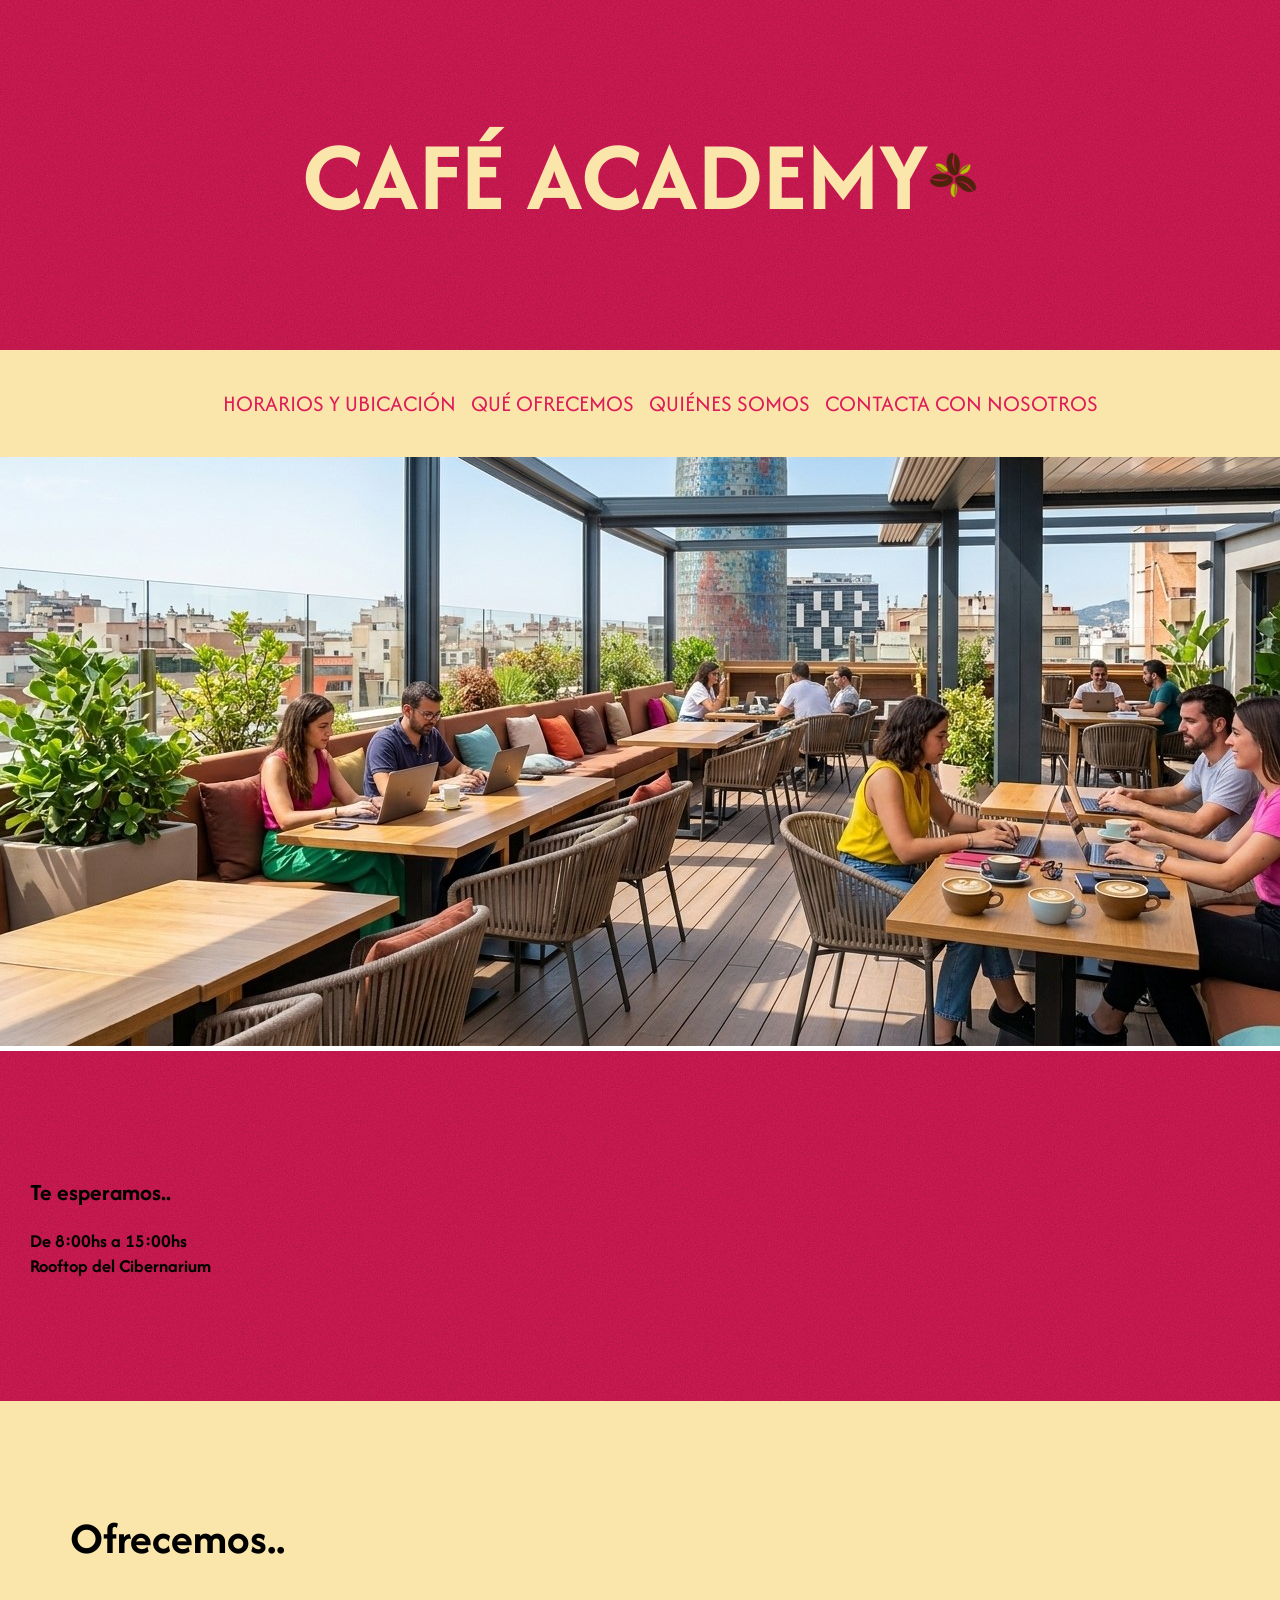
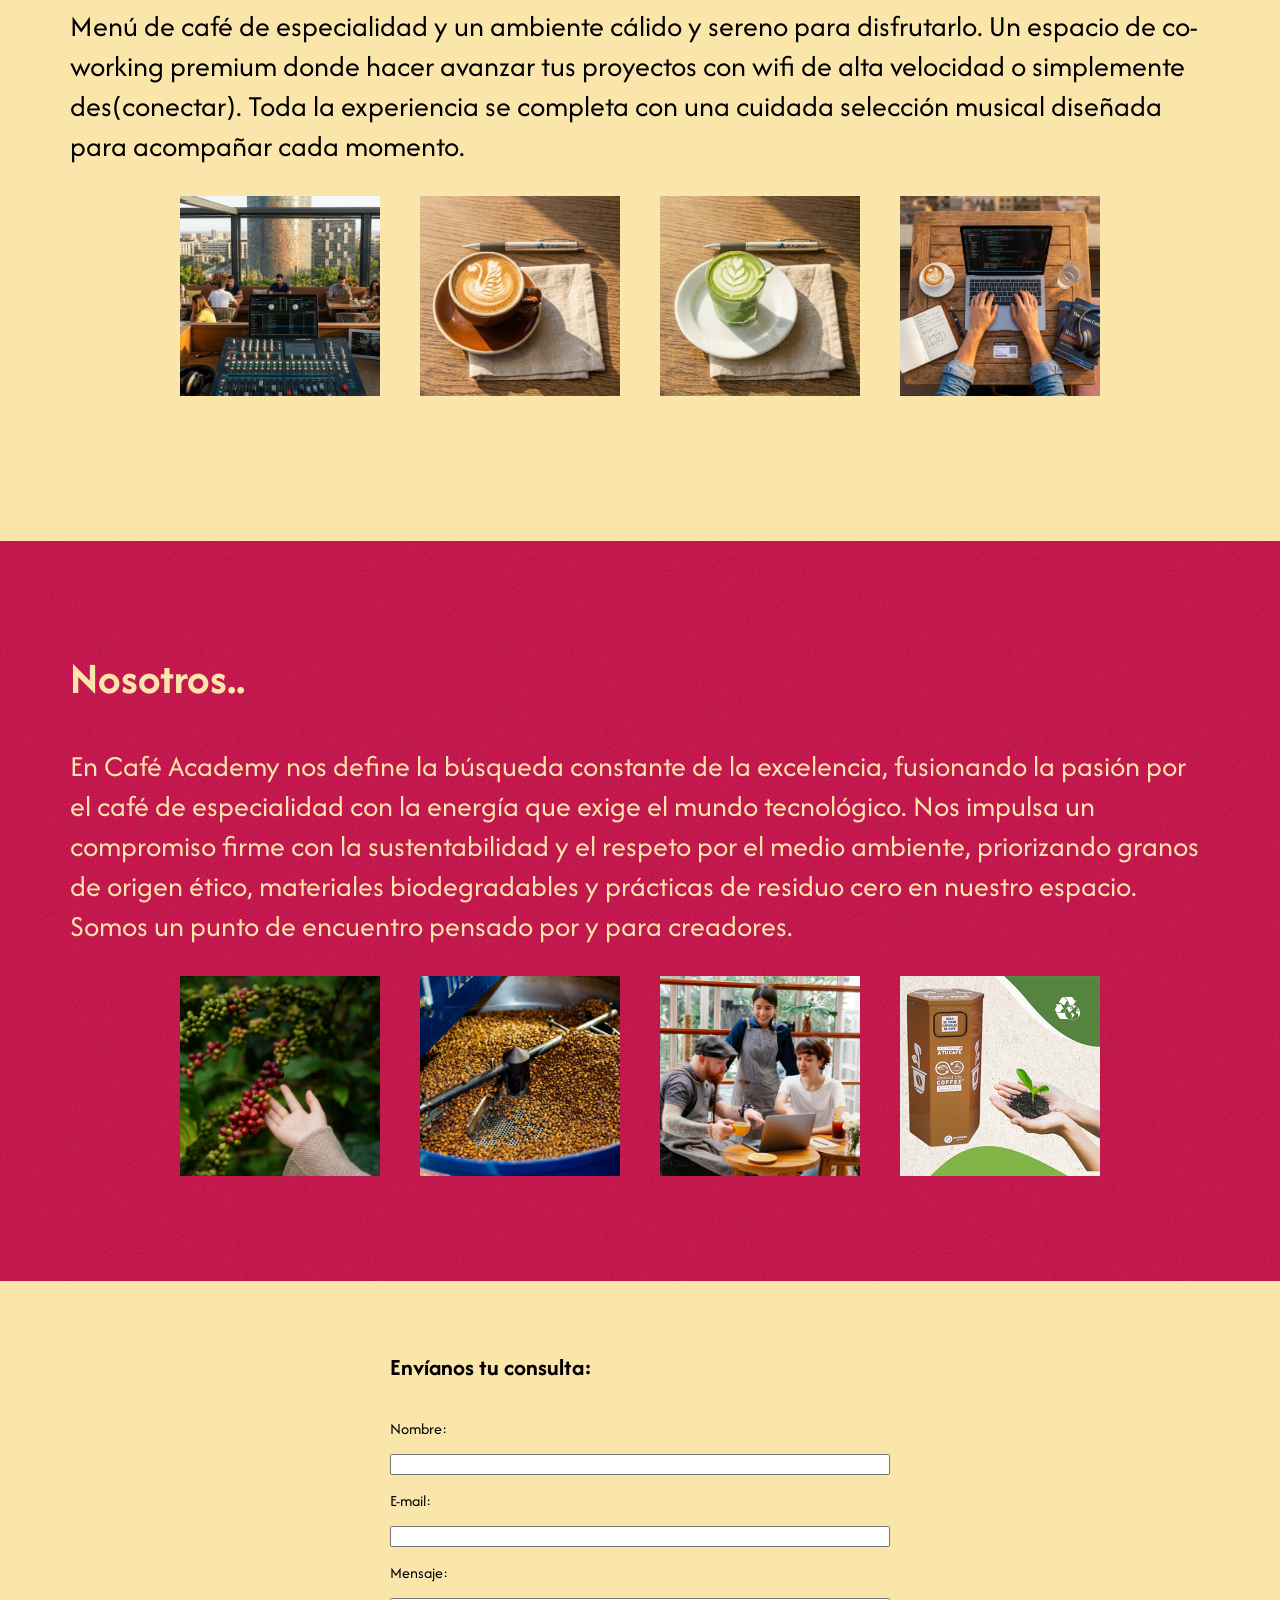
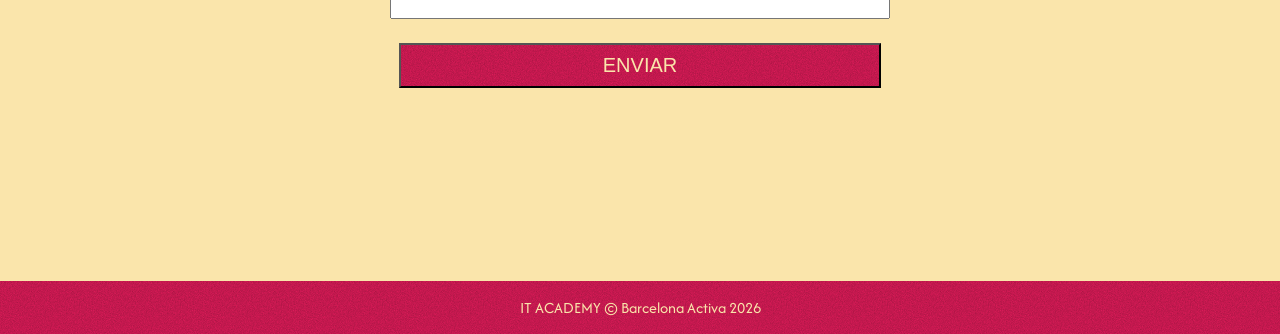
<file: index.html>
<!DOCTYPE html>
<html lang="es">
<head>
    <meta charset="UTF-8">
    <meta name="viewport" content="width=device-width, initial-scale=1.0">
    <title>CAFÉ ACADEMY</title>
    <link rel="stylesheet" href="src/css/index.css">
    <link rel="preconnect" href="https://fonts.googleapis.com">
    <link rel="preconnect" href="https://fonts.gstatic.com" crossorigin>
    <link href="https://fonts.googleapis.com/css2?family=Afacad:ital,wght@0,400..700;1,400..700&display=swap" rel="stylesheet">
    <link rel="icon" type="image/png" href="src/assets/img//logo.png">
</head>
<body>
<header>
    <h1 id="brand">CAFÉ ACADEMY</h1>
    <img src="src/assets/img//logo.png" alt="Logo café academy" id="logo" >
</header>
 <nav>
<ul class="nav-links">
    <li><a href="#timewhere">HORARIOS Y UBICACIÓN</a></li>
    <li><a href="#offer">QUÉ OFRECEMOS</a></li>
    <li><a href="#us">QUIÉNES SOMOS</a></li>
    <li><a href="#contact">CONTACTA CON NOSOTROS</a></li>
</ul>
 </nav>   

<main>
    <img src="src/assets/img//Portada.jpg" alt="Cafe academy" id="frontPage">

<section id="timewhere">
<div id="data">
    <h2>Te esperamos..</h2>
    <h3>De 8:00hs a 15:00hs <br>
        Rooftop del Cibernarium
    </h3>
</div>

<div id="where">
<iframe src="https://www.google.com/maps/embed?pb=!1m18!1m12!1m3!1d2992.69411606912!2d2.1943175!3d41.402448799999995!2m3!1f0!2f0!3f0!3m2!1i1024!2i768!4f13.1!3m3!1m2!1s0x12a4a33d3b71de05%3A0xbb83ff380d17f7fe!2sCibern%C3%A0rium!5e0!3m2!1ses-419!2ses!4v1791824785338!5m2!1ses-419!2ses" aria-label="Carrer de Roc Boronat, 117-127, 08018 Barcelona. Último piso, contamos con ingreso accesible." width="600" height="450" style="border:0;" allowfullscreen="" loading="lazy" referrerpolicy="strict-origin-when-cross-origin"></iframe>
</div>
</section>

<section id="offer">
    <h2>Ofrecemos..</h2>
    <p>Menú de café de especialidad y un ambiente cálido y sereno para disfrutarlo. Un espacio de co-working premium donde hacer avanzar tus proyectos con wifi de alta velocidad o simplemente des(conectar). Toda la experiencia se completa con una cuidada selección musical diseñada para acompañar cada momento.</p>
<div id="offerpics"> 
<div class="pics">
    <img src="src/assets/img//dj.jpg " alt="Espresso y croissant">
</div>
<div class="pics">
    <img src="src/assets/img//capucchino.jpg" alt="Cappuccino">
</div>
<div class="pics">
    <img src="src/assets/img/matcha.jpg" alt="Matcha latte">
</div>
<div class="pics">
    <img src="src/assets/img//mesa.jfif" alt="Pan con tomate">
</div>
</div>
</section>

<section id="us">
    <h2>Nosotros..</h2>
<p>En Café Academy nos define la búsqueda constante de la excelencia, fusionando la pasión por el café de especialidad con la energía que exige el mundo tecnológico. Nos impulsa un compromiso firme con la sustentabilidad y el respeto por el medio ambiente, priorizando granos de origen ético, materiales biodegradables y prácticas de residuo cero en nuestro espacio. Somos un punto de encuentro pensado por y para creadores.</p>
<div id="uspics">
<div class="pics">
    <img src="src/assets/img//greenbeans.jpg" alt="Planta de café.">
</div>
<div class="pics">
    <img src="src/assets/img//beans.jpg" alt="Tostando granos de café.">
</div>
<div class="pics">
    <img src="src/assets/img//team.jpg" alt="Equipo trabajando.">
</div>
<div class="pics">
    <img src="src/assets/img//recicle.jpg" alt="Contenedor de reciclaje de café.">
</div>
</div>
</section>

<section id="contact">
<form>
<h2>Envíanos tu consulta:</h2>
    <label for="name">Nombre:</label>
    <input type="text" id="name">

    <label for="email">E-mail:</label>
    <input type="text" id="email">

    <label for="message">Mensaje:</label>
    <input type="text" id="message">

    <button>ENVIAR</button>


</form>

</section>

</main>

<footer>
    <p>IT ACADEMY © Barcelona Activa 2026 </p>
</footer>

</body>
</html>
</file>
<file: src/css/index.css>
body {
    box-sizing: border-box;
    font-family: "Afacad", sans-serif ;
    margin: 0;
    padding: 0;
    overflow-x: hidden;
}

header {
    height: 290px;
    max-width: 100%;
    text-align: center;
    background-image:url(/src/assets/img/Texture.png);
    background-repeat: repeat;
    font-size: 50px;
    display: flex;
    flex-direction: row;
    justify-content: center;
    align-items: center;
    padding: 30px;
    text-decoration: underline rgb(250, 229, 171)e;
}

#brand {
    color: rgb(250, 229, 171);

}

#logo {
    height: auto;
    width: clamp(30px , 4vw, 50px);
}

#frontpage {
    width: auto;
    height: 200px;
}

nav {
    padding: 15px;
    font-size: clamp(10px, 4vw, 23px);
    background-color: rgb(250, 229, 171);
    }

.nav-links{
    list-style-type: none;
    gap: 15px;
    display: flex;
    flex-direction: row;
    justify-content: center;
    align-items: center;
}

nav a {
    text-decoration: none;
    color: rgba(223, 28, 90, 1);
    position: relative;
}

.nav-links a::after{
    content: '';
    background-color: rgba(223, 28, 90, 1) ;
    position: absolute;
    bottom: -4px;
    left: 0;
    width: 100%;
    height: 3px;
    transform: scaleX(0);
    transform-origin: center;
    transition: 0.3s ease-in-out;
    }

.nav-links a:hover::after{
    transform: scaleX(1);
}

#timewhere {
    height: 290px;
    max-width: 100%;
    background-image:url(/src/assets/img/Texture.png);
    background-repeat: repeat;
    display: flex;
    flex-direction: row;
    justify-content: space-between;
    align-items: center;  
    padding: 30px;   
}

iframe { 
    height: 200px;
    width: 500px;
}

#offer {
    background-color: rgb(250, 229, 171);
    padding: 70px;
    height: 600px;
    font-size: 30px;
    color: ff2026 ;

}

#offerpics {
    margin-top: 30px;
    display: flex;
    align-items: center;
    justify-content: center;
    gap: 40px;
}

.pics img {
    width: 200px;
    height: 200px; 
}

#us{
    max-width: 100%;
    background-image:url(/src/assets/img/Texture.png);
    background-repeat: repeat;
    padding: 70px;
    height: 600px;
    font-size: 30px;
    color: rgb(250, 229, 171);
}

#uspics{    
    margin-top: 30px;
    display: flex;
    align-items: center;
    justify-content: center;
    gap: 40px;
}

footer{
    max-width: 100%;
    background-image:url(/src/assets/img/Texture.png);
    background-repeat: repeat;
    color: rgb(250, 229, 171);
    display: grid;
    justify-content: center;
}

#contact {
    height: 600px;
    background-color: rgb(250, 229, 171);
    display: flex;
    justify-content: center;
}

form{
    margin-top: 50px;
    width: 500px;
    display: flex;
    flex-direction: column;
    gap: 15px;
}


button{
    padding: 9px;
    margin: 9px;
    font-size: 20px ;
    background-image: url(/src/assets/img/Texture.png);
    color:rgb(250, 229, 171);
}

button:hover{
    color: rgba(223, 28, 90, 1);
    background-color: rgb(0, 0, 0);
    background-image: none;
}

@media (max-width: 768px) {

    header {
        height: 150px;
    }

    nav {
        font-size: 15px;
    }

    #brand {
        font-size: 40px;
    }

    p{
        font-size: 15px;
    }

    #frontPage {
        width: auto;
        height: 250px; 
    }

    .pics img {
        width: 100px;
        height: 100px;
    }

    iframe {
        width: 200px;
    }

    #uspics {
        display: grid;
        grid-template-columns: 100px 2fr 2fr ;
        gap: 15px;
    }

    form {
        width: auto;
    }

    #offerpics {
        display: grid;
        grid-template-columns: 100px 2fr 2fr ;
        gap: 10px;
    }
    
}
</file>
